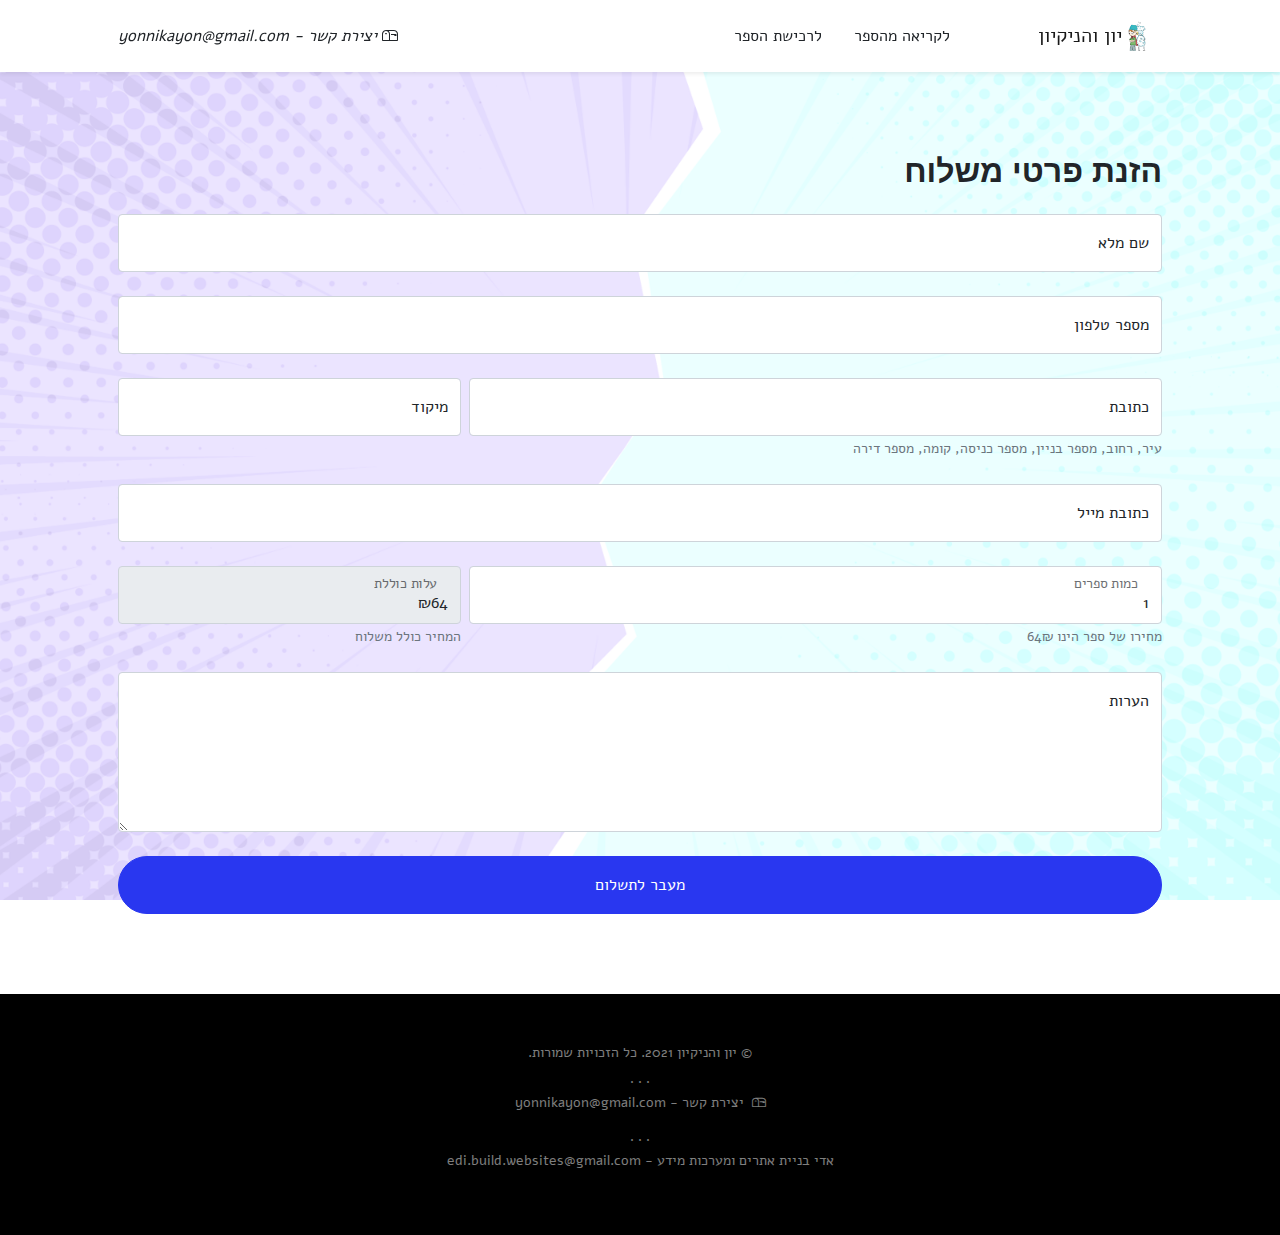
<file: details.html>
<!DOCTYPE html>
<html lang="en">
    <head>
        <meta charset="utf-8" />
        <meta name="viewport" content="width=device-width, initial-scale=1, shrink-to-fit=no" />
        <meta name="description" content="יון הוא ילד שובב חכם ומצחיק – ששונא ניקיון! הניקיון מפריע למשחק ולכיף אז למה צריך אותו בכלל?  רק שבזמן הביקור אצל סבו האהוב הוא מגלה על אויב אפילו גדול יותר מהניקיון, דבר שגורם ליון לשנות את דעתו... צאו עם הקטנטנים למסע מרתק, משעשע ומלא דמיון על ילד שכמו ילדים רבים בבית – ממש שונא את הניקיון, בתקווה שממש כמו יון גם הקטנטנים שלכם ישנו את דעתם" />
        <meta itemprop="name" content="יון והניקיון" />
        <meta itemprop="description" content="יון הוא ילד שובב חכם ומצחיק – ששונא ניקיון! הניקיון מפריע למשחק ולכיף אז למה צריך אותו בכלל?  רק שבזמן הביקור אצל סבו האהוב הוא מגלה על אויב אפילו גדול יותר מהניקיון, דבר שגורם ליון לשנות את דעתו... צאו עם הקטנטנים למסע מרתק, משעשע ומלא דמיון על ילד שכמו ילדים רבים בבית – ממש שונא את הניקיון, בתקווה שממש כמו יון גם הקטנטנים שלכם ישנו את דעתם" />
        <meta itemprop="image" content="http://jony1346.github.io/assets/img/bookcover-ting.png" />
        <meta property="og:url" content="https://jony1346.github.io" />
        <meta property="og:type" content="website" />
        <meta property="og:title" content="יון והניקיון" />
        <meta property="og:description" content="יון הוא ילד שובב חכם ומצחיק – ששונא ניקיון! הניקיון מפריע למשחק ולכיף אז למה צריך אותו בכלל?  רק שבזמן הביקור אצל סבו האהוב הוא מגלה על אויב אפילו גדול יותר מהניקיון, דבר שגורם ליון לשנות את דעתו... צאו עם הקטנטנים למסע מרתק, משעשע ומלא דמיון על ילד שכמו ילדים רבים בבית – ממש שונא את הניקיון, בתקווה שממש כמו יון גם הקטנטנים שלכם ישנו את דעתם" />
        <meta property="og:image" content="http://jony1346.github.io/assets/img/bookcover-ting.png" />
        <meta name="twitter:card" content="summary_large_image" />
        <meta name="twitter:title" content="יון והניקיון" />
        <meta name="twitter:description" content="יון הוא ילד שובב חכם ומצחיק – ששונא ניקיון! הניקיון מפריע למשחק ולכיף אז למה צריך אותו בכלל?  רק שבזמן הביקור אצל סבו האהוב הוא מגלה על אויב אפילו גדול יותר מהניקיון, דבר שגורם ליון לשנות את דעתו... צאו עם הקטנטנים למסע מרתק, משעשע ומלא דמיון על ילד שכמו ילדים רבים בבית – ממש שונא את הניקיון, בתקווה שממש כמו יון גם הקטנטנים שלכם ישנו את דעתם" />
        <meta name="twitter:image" content="http://jony1346.github.io/assets/img/bookcover-ting.png" />
        <meta name="author" content="שמואל אשר" />
        <meta name="copyright" content="שמואל אשר" />
        <meta name="keywords" content="שמואל, אשר, יוןת ניקיון, ספר ילדים,ילדים,ספר" />
        <title>יון והניקיון - מאת שמואל אשר - הזנת פרטים</title>
        <link rel="icon" type="image/x-icon" href="assets/icon.png" />
        <!-- Bootstrap icons-->
        <link href="https://cdn.jsdelivr.net/npm/bootstrap-icons@1.5.0/font/bootstrap-icons.css" rel="stylesheet" />
        <!-- Google fonts-->
        <link rel="preconnect" href="https://fonts.gstatic.com" />
        <link href="https://fonts.googleapis.com/css2?family=Alef&amp;display=swap" rel="stylesheet" />
        <!-- Core theme CSS (includes Bootstrap)-->
        <link href="css/styles.css" rel="stylesheet" />
    </head>
    <body id="page-top">
        <!-- Navigation-->
        <nav class="navbar navbar-expand-lg navbar-light fixed-top shadow-sm" id="mainNav">
            <div class="container px-5">
                <a class="navbar-brand" href="index.html#page-top">
                    <img class="d-inline-block align-top" src="../assets/img/backs.png" style="height: 30px" />
                    <p style="display: inline">יון והניקיון</p>
                </a>
                <button class="navbar-toggler" type="button" data-bs-toggle="collapse" data-bs-target="#navbarResponsive" aria-controls="navbarResponsive" aria-expanded="false" aria-label="Toggle navigation">
                    תפריט
                    <i class="bi-list"></i>
                </button>
                <div class="collapse navbar-collapse" id="navbarResponsive">
                    <ul class="navbar-nav ms-auto me-4 my-3 my-lg-0">
                        <li class="nav-item"><a class="nav-link me-lg-3" href="index.html#reading">לקריאה מהספר</a></li>
                        <li class="nav-item"><a class="nav-link me-lg-3" href="details.html">לרכישת הספר</a></li>
                    </ul>
                </div>
                <i class="bi-mailbox me-2" id="mail">&nbsp;יצירת קשר - yonnikayon@gmail.com</i>
            </div>
        </nav>
        <!-- Mashead header-->
        <header class="masthead">
            <div class="container px-5">
                <h2 class="mb-4">הזנת פרטי משלוח</h2>
                <form id="buyform" onsubmit="SubForm();return false;">
                    <div class="form-floating mb-4">
                        <input class="form-control" id="inputName" type="text" name="name" placeholder="שם מלא" required />
                        <label for="inputName">שם מלא</label>
                    </div>
                    <div class="form-floating mb-4">
                        <input class="form-control" id="inputPhone" type="tel" name="phone" placeholder="(123) 456-7890" required />
                        <label for="inputPhone">מספר טלפון</label>
                    </div>
                    <div class="row g-2 mb-4">
                        <div class="col-md-8">
                            <div class="form-floating">
                                <input class="form-control" id="inputName" type="text" name="address" placeholder="כתובת" aria-describedby="addressHelpBlock" required />
                                <label for="inputName">כתובת</label>
                                <small class="form-text text-muted" id="addressHelpBlock">עיר, רחוב, מספר בניין, מספר כניסה, קומה, מספר דירה</small>
                            </div>
                        </div>
                        <div class="col-md-4">
                            <div class="form-floating">
                                <input class="form-control" id="inputName" type="number" name="postalcode" placeholder="מיקוד" required />
                                <label for="inputName">מיקוד</label>
                            </div>
                        </div>
                    </div>
                    <div class="form-floating mb-4">
                        <input class="form-control" id="inputEmail" type="email" name="mail" placeholder="כתובת מייל" required />
                        <label for="inputEmail">כתובת מייל</label>
                    </div>
                    <div class="row g-2 mb-4">
                        <div class="col-md-8">
                            <div class="form-floating">
                                <input class="form-control" id="countbooks" type="number" name="countbooks" value="1" min="0" aria-describedby="countbooksHelpBlock" required onchange="changecountbooks()" />
                                <label for="inputName">כמות ספרים</label>
                                <small class="form-text text-muted" id="countbooksHelpBlock">מחירו של ספר הינו 64₪</small>
                            </div>
                        </div>
                        <div class="col-md-4">
                            <div class="form-floating">
                                <input class="form-control" id="price" type="text" name="price" value="₪64" aria-describedby="priceHelpBlock" disabled />
                                <label for="inputMessage">עלות כוללת</label>
                                <small class="form-text text-muted" id="priceHelpBlock">המחיר כולל משלוח</small>
                            </div>
                        </div>
                    </div>
                    <div class="form-floating mb-4">
                        <textarea class="form-control" id="inputMessage" placeholder="הערות" name="notes" style="height: 10rem"></textarea>
                        <label for="inputMessage">הערות</label>
                    </div>
                    <div class="d-grid"><button class="btn btn-primary rounded-pill py-3" type="submit">מעבר לתשלום</button></div>
                </form>
            </div>
        </header>
        <!-- Footer-->
        <footer class="bg-black text-center py-5">
            <div class="container px-5">
                <div class="text-white-50 small">
                    <div class="mb-2">&copy; יון והניקיון 2021. כל הזכויות שמורות.</div>
                    <span class="mx-1">&middot; &middot; &middot;</span>
                    <p class="bi-mailbox">&nbsp; יצירת קשר - yonnikayon@gmail.com</p>
                    <span class="mx-1">&middot; &middot; &middot;</span>
                    <p>אדי בניית אתרים ומערכות מידע - edi.build.websites@gmail.com</p>
                </div>
            </div>
        </footer>
        <!-- Bootstrap core JS-->
        <script src="https://cdn.jsdelivr.net/npm/bootstrap@5.0.1/dist/js/bootstrap.bundle.min.js"></script>
        <!-- Core theme JS-->
        <script src="js/scripts.js"></script>
        <script src="https://code.jquery.com/jquery-3.4.1.js" integrity="sha256-WpOohJOqMqqyKL9FccASB9O0KwACQJpFTUBLTYOVvVU=" crossorigin="anonymous"></script>
    </body>
</html>
</file>
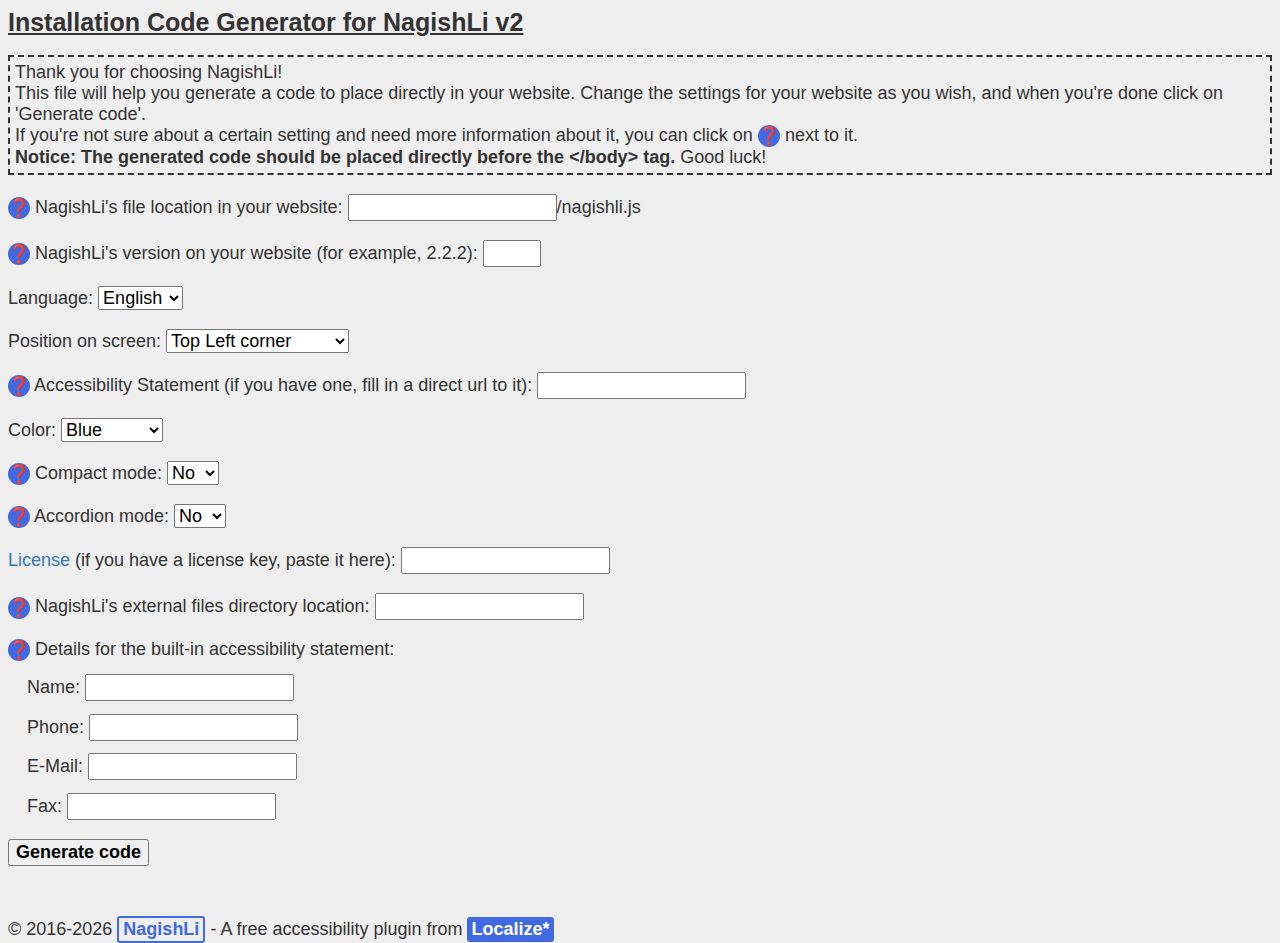
<file: assest/nagishli/docs/english/install/installation code generator.html>
<!DOCTYPE html>
<html lang="en">
	<head>
		<title>NagishLi v2: Installation Code Generator</title>
		<meta charset="UTF-8" />
		<meta name="author" content="Dan Ya'akov" />
		<meta name="url" content="http://www.localize.co.il" />
		<meta name="copyright" content="Localize" />
		<link rel="stylesheet" type="text/css" href="style.css" />
	</head>

	<body>

		<div class="title">Installation Code Generator for NagishLi v2</div>
		<p class="text">Thank you for choosing NagishLi!<br />This file will help you generate a code to place directly in your website. Change the settings for your website as you wish, and when you're done click on 'Generate code'.<br />If you're not sure about a certain setting and need more information about it, you can click on <span class="help" onclick="alert(msgs.info);">&#x2753;</span> next to it.<br /><b>Notice: The generated code should be placed directly before the <span class="ltr">&lt;/body&gt;</span> tag.</b> Good luck!</p>
		<div><label for="url"><span class="help" onclick="alert(msgs.url);">&#x2753;</span> NagishLi's file location in your website:</label> <span dir="ltr"><input type="text" id="url" />/nagishli.js</span></div>
		<div><label for="version"><span class="help" onclick="alert(msgs.ver);">&#x2753;</span> NagishLi's version on your website (for example, 2.2.2):</label> <input type="text" maxlength="5" id="version" /></div>
		<div><label for="language">Language:</label> <select id="language"><option value="default">Hebrew</option><option value="en" selected>English</option></select></div>
		<div><label for="position">Position on screen:</label> <select id="position"><option value="default">Top Left corner</option><option value="bl">Bottom Left corner</option><option value="tr">Top Right corner</option><option value="br">Bottom Right corner</option></select></div>
		<div>
			<label for="statement"><span class="help" onclick="alert(msgs.statement);">&#x2753;</span> Accessibility Statement (if you have one, fill in a direct url to it):</label> <input type="text" id="statement" />
		</div>
		<div>
			<label for="color">Color:</label> <select id="color"><option value="default">Blue</option><option value="red">Red</option><option value="green">Green</option><option value="purple">Purple</option><option value="yellow">Yellow</option><option value="pink">Pink</option><option value="gray">Gray</option><option value="brown">Brown</option><option value="orange">Orange</option><option value="turquoise">Turquoise</option><option value="black">Black</option></select>
		</div>
		<div>
			<label for="compact"><span class="help" onclick="alert(msgs.compact);">&#x2753;</span> Compact mode:</label> <select id="compact"><option value="0">No</option><option value="1">Yes</option></select>
		</div>
		<div>
			<label for="accordion"><span class="help" onclick="alert(msgs.accordion);">&#x2753;</span> Accordion mode:</label> <select id="accordion"><option value="0">No</option><option value="1">Yes</option></select>
		</div>
		<div><label for="license"><a href="http://nagish.li/license.html" target="_blank">License</a> (if you have a license key, paste it here):</label> <input type="text" id="license" /></div>
		<div><label for="directory"><span class="help" onclick="alert(msgs.dir);">&#x2753;</span> NagishLi's external files directory location:</label> <input type="text" id="directory" /></div>
		<div>
			<span class="help" onclick="alert(msgs.contact);">&#x2753;</span> Details for the built-in accessibility statement:
			<div class="sub"><label for="name">Name:</label> <input type="text" id="name" /></div>
			<div class="sub"><label for="phone">Phone:</label> <input type="text" id="phone" /></div>
			<div class="sub"><label for="email">E-Mail:</label> <input type="text" id="email" /></div>
			<div class="sub"><label for="fax">Fax:</label> <input type="text" id="fax" /></div>
		</div>
		<div><button onclick="generateCode()">Generate code</button></div>
		<div class="hide"><textarea id="nagishli-code"></textarea></div>
		<div class="bottom">&copy; 2016-<script>document.write(new Date().getFullYear());</script> <a href="http://www.nagish.li" target="_blank" class="product">NagishLi</a> - A free accessibility plugin from <a href="http://www.localize.co.il" target="_blank" class="developer">Localize*</a></div>

		<script src="functions.js" charset="utf-8"></script>
	</body>

</html>
</file>
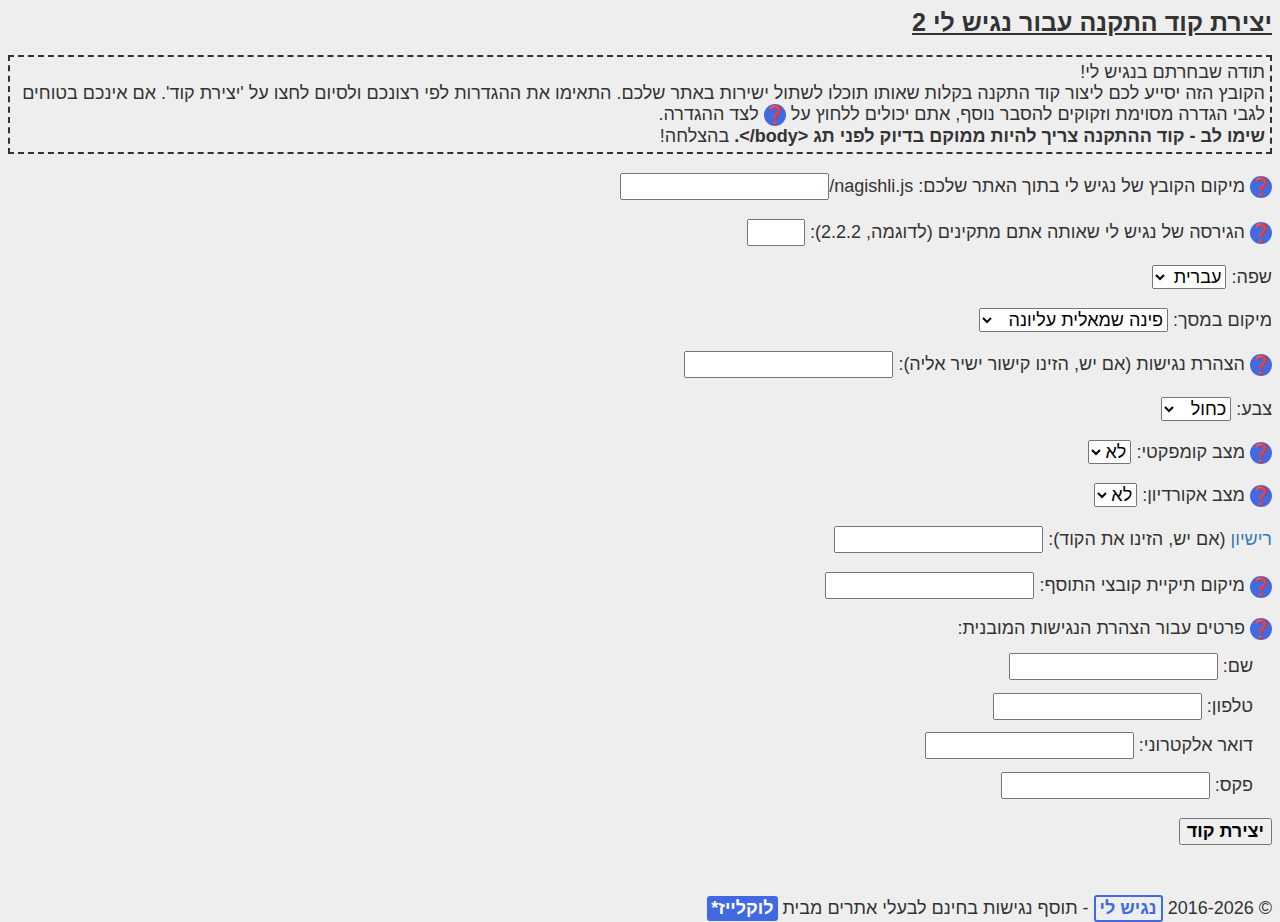
<file: assest/nagishli/docs/hebrew/התקנה/יצירת קוד התקנה.html>
<!DOCTYPE html>
<html lang="he">
	<head>
		<title>נגיש לי 2: יצירת קוד התקנה</title>
		<meta charset="UTF-8" />
		<meta name="author" content="Dan Ya'akov" />
		<meta name="url" content="http://www.localize.co.il" />
		<meta name="copyright" content="Localize" />
		<link rel="stylesheet" type="text/css" href="style.css" />
	</head>

	<body>

		<div class="title">יצירת קוד התקנה עבור נגיש לי 2</div>
		<p class="text">תודה שבחרתם בנגיש לי!<br />הקובץ הזה יסייע לכם ליצור קוד התקנה בקלות שאותו תוכלו לשתול ישירות באתר שלכם. התאימו את ההגדרות לפי רצונכם ולסיום לחצו על 'יצירת קוד'. אם אינכם בטוחים לגבי הגדרה מסוימת וזקוקים להסבר נוסף, אתם יכולים ללחוץ על <span class="help" onclick="alert(msgs.info);">&#x2753;</span> לצד ההגדרה.<br /><b>שימו לב - קוד ההתקנה צריך להיות ממוקם בדיוק לפני תג <span class="ltr">&lt;/body&gt;</span>.</b> בהצלחה!</p>
		<div><label for="url"><span class="help" onclick="alert(msgs.url);">&#x2753;</span> מיקום הקובץ של נגיש לי בתוך האתר שלכם:</label> <span dir="ltr"><input type="text" id="url" />/nagishli.js</span></div>
		<div><label for="version"><span class="help" onclick="alert(msgs.ver);">&#x2753;</span> הגירסה של נגיש לי שאותה אתם מתקינים (לדוגמה, 2.2.2):</label> <input type="text" maxlength="5" id="version" /></div>
		<div><label for="language">שפה:</label> <select id="language"><option value="default">עברית</option><option value="en">אנגלית</option></select></div>
		<div><label for="position">מיקום במסך:</label> <select id="position"><option value="default">פינה שמאלית עליונה</option><option value="bl">פינה שמאלית תחתונה</option><option value="tr">פינה ימנית עליונה</option><option value="br">פינה ימנית תחתונה</option></select></div>
		<div>
			<label for="statement"><span class="help" onclick="alert(msgs.statement);">&#x2753;</span> הצהרת נגישות (אם יש, הזינו קישור ישיר אליה):</label> <input type="text" id="statement" />
		</div>
		<div>
			<label for="color">צבע:</label> <select id="color"><option value="default">כחול</option><option value="red">אדום</option><option value="green">ירוק</option><option value="purple">סגול</option><option value="yellow">צהוב</option><option value="pink">ורוד</option><option value="gray">אפור</option><option value="brown">חום</option><option value="orange">כתום</option><option value="turquoise">טורקיז</option><option value="black">שחור</option></select>
		</div>
		<div>
			 <label for="compact"><span class="help" onclick="alert(msgs.compact);">&#x2753;</span> מצב קומפקטי:</label> <select id="compact"><option value="0">לא</option><option value="1">כן</option></select>
		</div>
		<div>
			<label for="accordion"><span class="help" onclick="alert(msgs.accordion);">&#x2753;</span> מצב אקורדיון:</label> <select id="accordion"><option value="0">לא</option><option value="1">כן</option></select>
		</div>
		<div><label for="license"><a href="http://nagish.li/license.html" target="_blank">רישיון</a> (אם יש, הזינו את הקוד):</label> <input type="text" id="license" /></div>
		<div><label for="directory"><span class="help" onclick="alert(msgs.dir);">&#x2753;</span> מיקום תיקיית קובצי התוסף:</label> <input type="text" id="directory" /></div>
		<div>
			<span class="help" onclick="alert(msgs.contact);">&#x2753;</span> פרטים עבור הצהרת הנגישות המובנית:
			<div class="sub"><label for="name">שם:</label> <input type="text" id="name" /></div>
			<div class="sub"><label for="phone">טלפון:</label> <input type="text" id="phone" /></div>
			<div class="sub"><label for="email">דואר אלקטרוני:</label> <input type="text" id="email" /></div>
			<div class="sub"><label for="fax">פקס:</label> <input type="text" id="fax" /></div>
		</div>
		<div><button onclick="generateCode()">יצירת קוד</button></div>
		<div class="hide"><textarea id="nagishli-code"></textarea></div>
		<div class="bottom">&copy; 2016-<script>document.write(new Date().getFullYear());</script> <a href="http://www.nagish.li" target="_blank" class="product">נגיש לי</a> -  תוסף נגישות בחינם לבעלי אתרים מבית <a href="http://www.localize.co.il" target="_blank" class="developer">לוקלייז*</a></div>

		<script src="functions.js" charset="utf-8"></script>
	</body>

</html>
</file>
<file: assest/nagishli/docs/english/install/style.css>
html{direction:ltr}body,button,input,select,textarea{font-family:Helvetica,Arial,sans-serif;font-size:18px}body{color:#333;background:#eee}a,a:active,a:visited{color:#337ab7;text-decoration:none}.ltr,input,textarea{direction:ltr;display:inline-block}button{font-weight:700}div{margin:1.5% 0}.hide{display:none}.title{margin:0;font-size:25px;font-weight:700;text-decoration:underline}.text{border:2px #333 dashed;padding:5px}#version{max-width:50px}.help{color:#fff;border-radius:50px;background-color:#4169e1;display:inline-block;vertical-align:middle;cursor:pointer}#nagishli-code{min-width:450px;min-height:100px;overflow:auto}.bottom{position:relative;bottom:-31px}.developer,.product{background-color:#4169e1!important;border-radius:3px!important;padding:2px 4px!important;color:#fff!important;text-decoration:none!important;font-weight:700!important;display:inline-block!important;line-height:21px!important}.product{background-color:transparent!important;padding:1px 4px!important;color:#4169e1!important;border:2px solid #4169e1!important}.sub{margin:1% 0 1% 1.5%}
</file>
<file: assest/nagishli/docs/hebrew/התקנה/style.css>
html{direction:rtl}body,button,input,select,textarea{font-family:Helvetica,Arial,sans-serif;font-size:18px}body{color:#333;background:#eee}a,a:active,a:visited{color:#337ab7;text-decoration:none}.ltr,input,textarea{direction:ltr;display:inline-block}button{font-weight:700}div{margin:1.5% 0}.hide{display:none}.title{margin:0;font-size:25px;font-weight:700;text-decoration:underline}.text{border:2px #333 dashed;padding:5px}#version{max-width:50px}.help{color:#fff;border-radius:50px;background-color:#4169e1;display:inline-block;vertical-align:middle;cursor:pointer}#nagishli-code{min-width:450px;min-height:100px;overflow:auto}.bottom{position:relative;bottom:-31px}.developer,.product{background-color:#4169e1!important;border-radius:3px!important;padding:2px 4px!important;color:#fff!important;text-decoration:none!important;font-weight:700!important;display:inline-block!important;line-height:21px!important}.product{background-color:transparent!important;padding:1px 4px!important;color:#4169e1!important;border:2px solid #4169e1!important}.sub{margin:1% 1.5% 1% 0}
</file>
